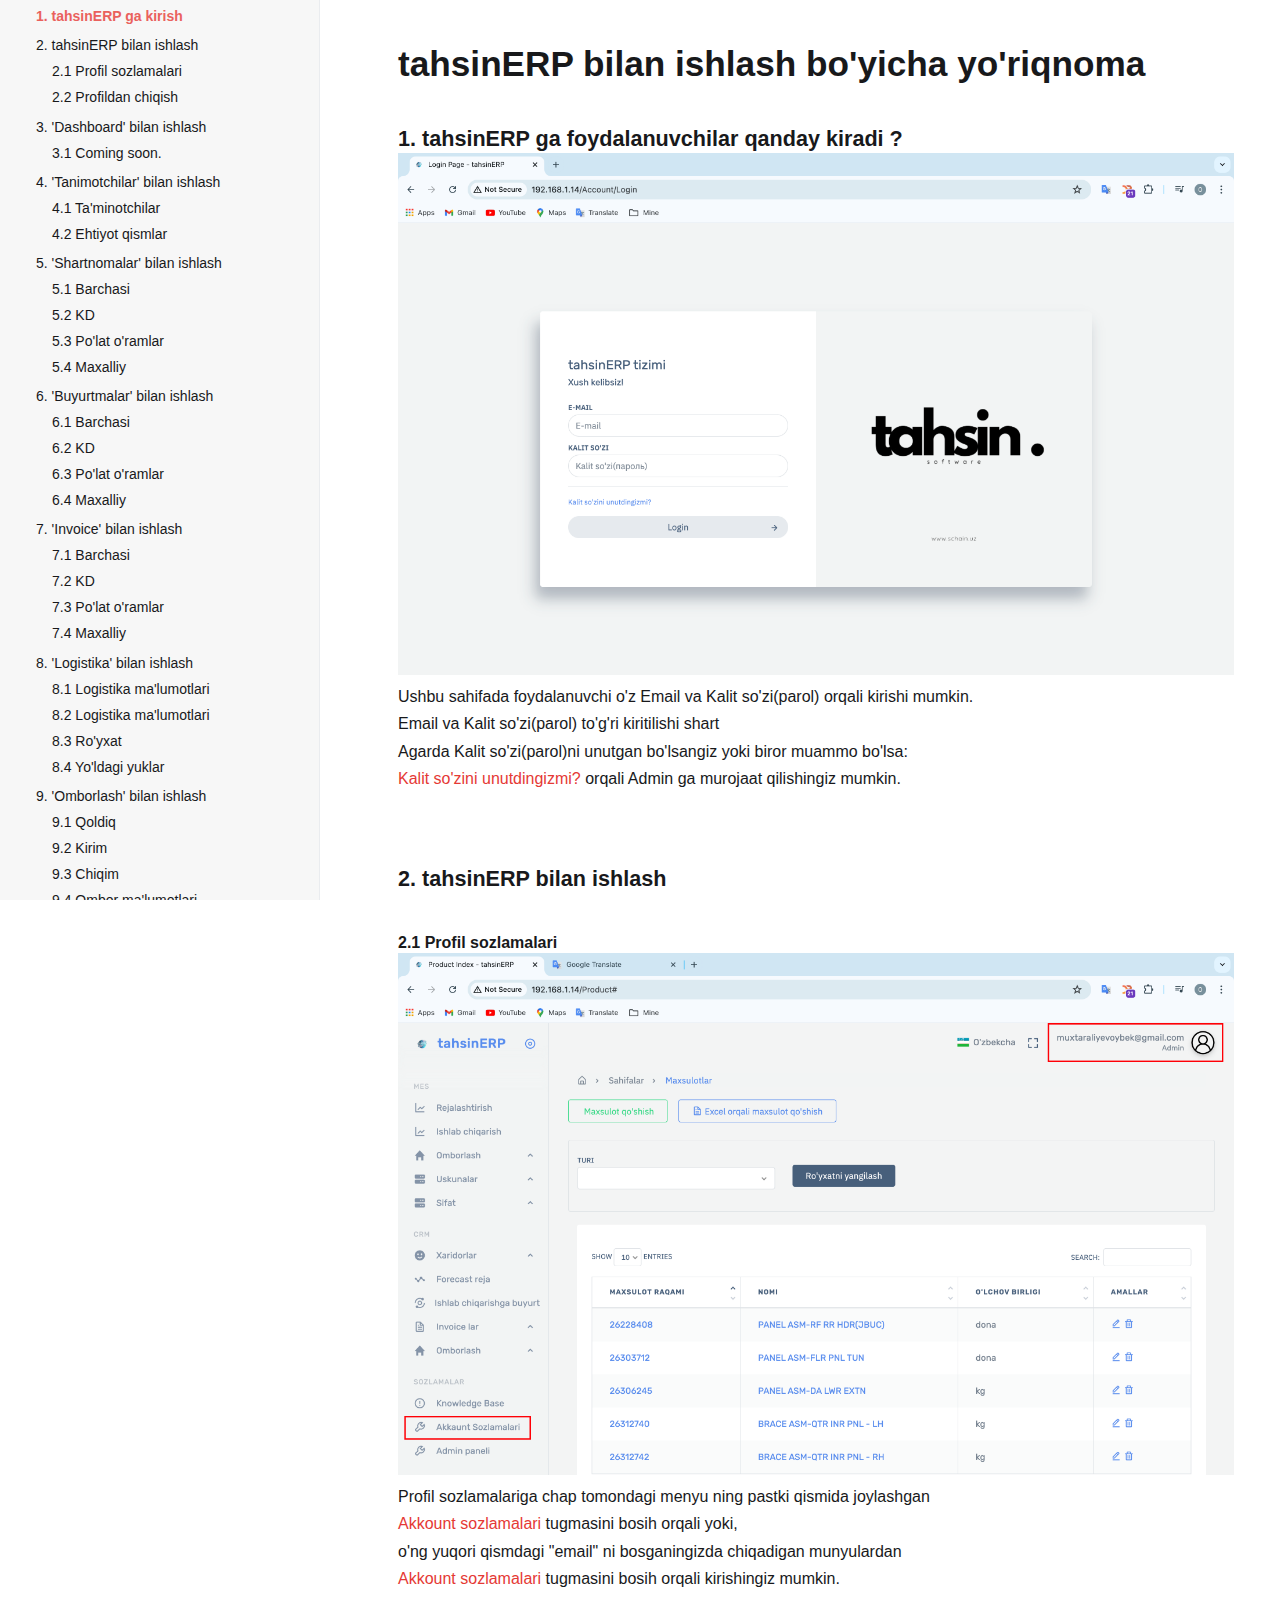
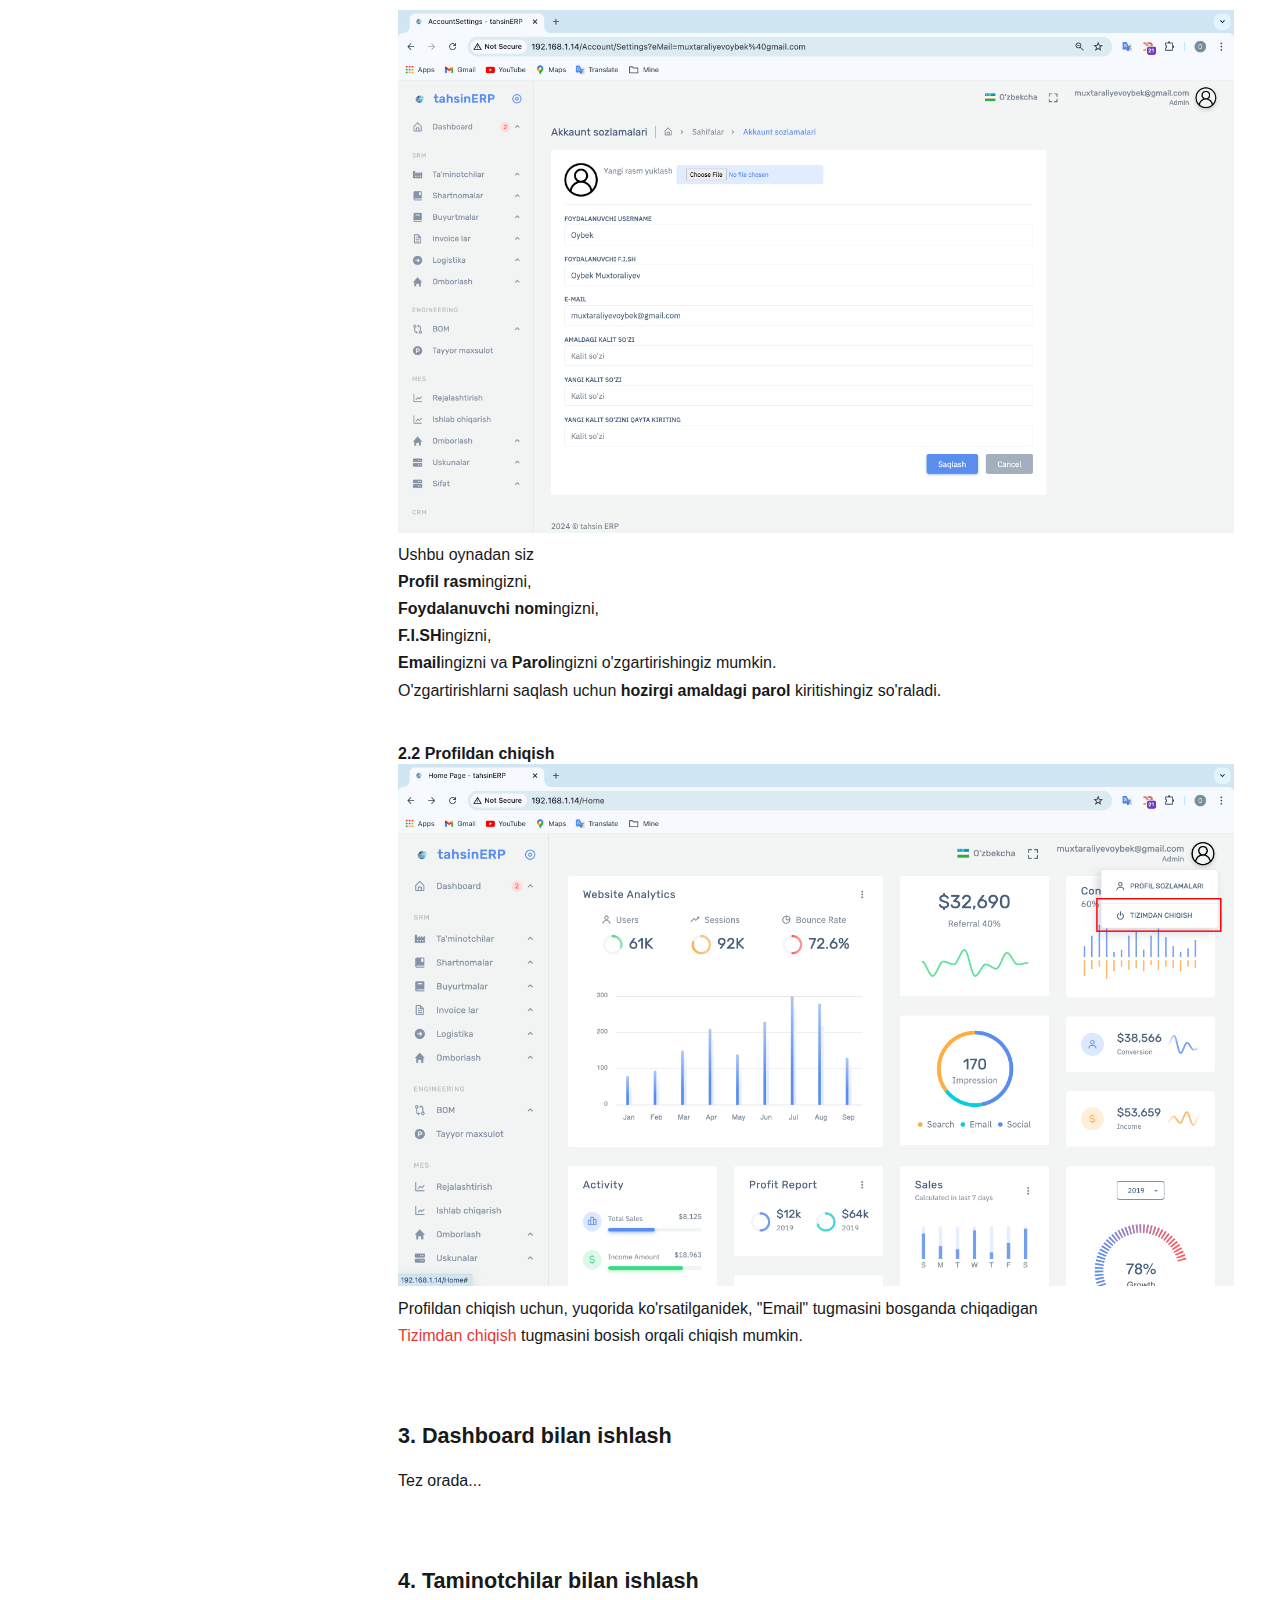
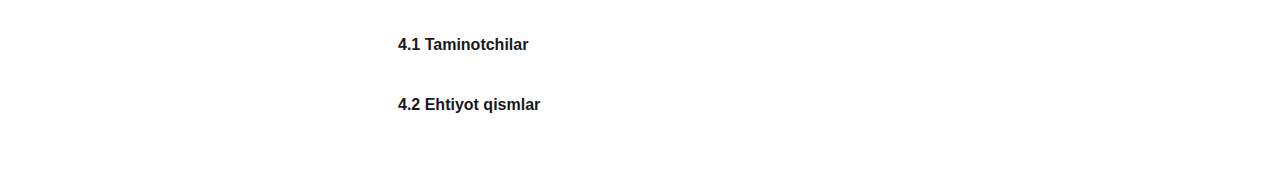
<file: index.html>
<!DOCTYPE html>
<html lang="en">

<head>
    <meta charset="UTF-8">
    <meta name="viewport" content="width=device-width, initial-scale=1.0">
    <title>User Manual</title>

    <!-- Main CSS -->
    <link rel="stylesheet" href="./style.css">

    <!-- Boostrap 5 -->
    <link href="https://cdn.jsdelivr.net/npm/bootstrap@5.0.2/dist/css/bootstrap.min.css"
        integrity="sha384-EVSTQN3/azprG1Anm3QDgpJLIm9Nao0Yz1ztcQTwFspd3yD65VohhpuuCOmLASjC" crossorigin="anonymous"
        rel="stylesheet">
</head>

<body>
    <div class="theme-container">
        <!-- Aside | left NavBar -->
        <aside class="sidebar">
            <!-- 1: tahsinERP/Login -->
            <ul class="sidebar-links">
                <li>
                    <ul class="sidebar-sub-headers">
                        <li>
                            <a href="#login" aria-current="page" class="active sidebar-link">
                                1. tahsinERP ga kirish
                            </a>
                        </li>
                    </ul>
                </li>
            </ul>

            <!-- 2: tahsinERP/Home -->
            <ul class="sidebar-links">
                <li>
                    <ul class="sidebar-sub-headers">
                        <li>
                            <a href="#ERPbilanIshlash" aria-current="page" class="sidebar-link">
                                2. tahsinERP bilan ishlash
                            </a>
                            <ul class="sidebar-sub-headers">
                                <li class="sidebar-sub-header">
                                    <a href="#profilSozlamalari" aria-current="page" class="sidebar-link">
                                        2.1 Profil sozlamalari
                                    </a>
                                </li>
                                <li class="sidebar-sub-header">
                                    <a href="#logout" aria-current="page" class="sidebar-link">
                                        2.2 Profildan chiqish
                                    </a>
                                </li>
                            </ul>
                        </li>
                    </ul>
                </li>
            </ul>

            <!-- 3: tahsinERP/Dashboard -->
            <ul class="sidebar-links">
                <li>
                    <ul class="sidebar-sub-headers">
                        <li>
                            <a href="#dashboardBilanIshlash" aria-current="page" class="sidebar-link">
                                3. 'Dashboard' bilan ishlash
                            </a>
                            <ul class="sidebar-sub-headers">
                                <li class="sidebar-sub-header">
                                    <a href="" aria-current="page" class="sidebar-link">
                                        3.1 Coming soon.
                                    </a>
                                </li>
                            </ul>
                        </li>
                    </ul>
                </li>
            </ul>

            <!-- 4: tahsinERP/Tanimotchilar -->
            <ul class="sidebar-links">
                <li>
                    <ul class="sidebar-sub-headers">
                        <li>
                            <a href="#taminotchilarBilanIshlash" aria-current="page" class="sidebar-link">
                                4. 'Tanimotchilar' bilan ishlash
                            </a>
                            <ul class="sidebar-sub-headers">
                                <li class="sidebar-sub-header">
                                    <a href="#taminotchilar" aria-current="page" class="sidebar-link">
                                        4.1 Ta'minotchilar
                                    </a>
                                </li>
                                <li class="sidebar-sub-header">
                                    <a href="#ehtiyotQismlar" aria-current="page" class="sidebar-link">
                                        4.2 Ehtiyot qismlar
                                    </a>
                                </li>
                            </ul>
                        </li>
                    </ul>
                </li>
            </ul>

            <!-- 5: tahsinERP/Shartnomalar -->
            <ul class="sidebar-links">
                <li>
                    <ul class="sidebar-sub-headers">
                        <li>
                            <a href="./pages/2.html" aria-current="page" class="sidebar-link">
                                5. 'Shartnomalar' bilan ishlash
                            </a>
                            <ul class="sidebar-sub-headers">
                                <li class="sidebar-sub-header">
                                    <a href="#ishlash-printsiplari" aria-current="page" class="sidebar-link">
                                        5.1 Barchasi
                                    </a>
                                </li>
                                <li class="sidebar-sub-header">
                                    <a href="#fulfilment-qanday-ishlaydi" aria-current="page" class="sidebar-link">
                                        5.2 KD
                                    </a>
                                </li>
                                <li class="sidebar-sub-header">
                                    <a href="#uzum-da-sоtish-taqiqlanadi" aria-current="page" class="sidebar-link">
                                        5.3 Po'lat o'ramlar
                                    </a>
                                </li>
                                <li class="sidebar-sub-header">
                                    <a href="#uzum-da-sоtish-taqiqlanadi" aria-current="page" class="sidebar-link">
                                        5.4 Maxalliy
                                    </a>
                                </li>
                            </ul>
                        </li>
                    </ul>
                </li>
            </ul>

            <!-- 6: tahsinERP/Buyurtmalar -->
            <ul class="sidebar-links">
                <li>
                    <ul class="sidebar-sub-headers">
                        <li>
                            <a href="./pages/2.html" aria-current="page" class="sidebar-link">
                                6. 'Buyurtmalar' bilan ishlash
                            </a>
                            <ul class="sidebar-sub-headers">
                                <li class="sidebar-sub-header">
                                    <a href="#ishlash-printsiplari" aria-current="page" class="sidebar-link">
                                        6.1 Barchasi
                                    </a>
                                </li>
                                <li class="sidebar-sub-header">
                                    <a href="#fulfilment-qanday-ishlaydi" aria-current="page" class="sidebar-link">
                                        6.2 KD
                                    </a>
                                </li>
                                <li class="sidebar-sub-header">
                                    <a href="#uzum-da-sоtish-taqiqlanadi" aria-current="page" class="sidebar-link">
                                        6.3 Po'lat o'ramlar
                                    </a>
                                </li>
                                <li class="sidebar-sub-header">
                                    <a href="#uzum-da-sоtish-taqiqlanadi" aria-current="page" class="sidebar-link">
                                        6.4 Maxalliy
                                    </a>
                                </li>
                            </ul>
                        </li>
                    </ul>
                </li>
            </ul>

            <!-- 7: tahsinERP/Invoice -->
            <ul class="sidebar-links">
                <li>
                    <ul class="sidebar-sub-headers">
                        <li>
                            <a href="./pages/2.html" aria-current="page" class="sidebar-link">
                                7. 'Invoice' bilan ishlash
                            </a>
                            <ul class="sidebar-sub-headers">
                                <li class="sidebar-sub-header">
                                    <a href="#ishlash-printsiplari" aria-current="page" class="sidebar-link">
                                        7.1 Barchasi
                                    </a>
                                </li>
                                <li class="sidebar-sub-header">
                                    <a href="#fulfilment-qanday-ishlaydi" aria-current="page" class="sidebar-link">
                                        7.2 KD
                                    </a>
                                </li>
                                <li class="sidebar-sub-header">
                                    <a href="#uzum-da-sоtish-taqiqlanadi" aria-current="page" class="sidebar-link">
                                        7.3 Po'lat o'ramlar
                                    </a>
                                </li>
                                <li class="sidebar-sub-header">
                                    <a href="#uzum-da-sоtish-taqiqlanadi" aria-current="page" class="sidebar-link">
                                        7.4 Maxalliy
                                    </a>
                                </li>
                            </ul>
                        </li>
                    </ul>
                </li>
            </ul>

            <!-- 8: tahsinERP/Logistika -->
            <ul class="sidebar-links">
                <li>
                    <ul class="sidebar-sub-headers">
                        <li>
                            <a href="./pages/2.html" aria-current="page" class="sidebar-link">
                                8. 'Logistika' bilan ishlash
                            </a>
                            <ul class="sidebar-sub-headers">
                                <li class="sidebar-sub-header">
                                    <a href="#ishlash-printsiplari" aria-current="page" class="sidebar-link">
                                        8.1 Logistika ma'lumotlari
                                    </a>
                                </li>
                                <li class="sidebar-sub-header">
                                    <a href="#fulfilment-qanday-ishlaydi" aria-current="page" class="sidebar-link">
                                        8.2 Logistika ma'lumotlari
                                    </a>
                                </li>
                                <li class="sidebar-sub-header">
                                    <a href="#uzum-da-sоtish-taqiqlanadi" aria-current="page" class="sidebar-link">
                                        8.3 Ro'yxat
                                    </a>
                                </li>
                                <li class="sidebar-sub-header">
                                    <a href="#uzum-da-sоtish-taqiqlanadi" aria-current="page" class="sidebar-link">
                                        8.4 Yo'ldagi yuklar
                                    </a>
                                </li>
                            </ul>
                        </li>
                    </ul>
                </li>
            </ul>

            <!-- 9: tahsinERP/Omborlash -->
            <ul class="sidebar-links">
                <li>
                    <ul class="sidebar-sub-headers">
                        <li>
                            <a href="./pages/2.html" aria-current="page" class="sidebar-link">
                                9. 'Omborlash' bilan ishlash
                            </a>
                            <ul class="sidebar-sub-headers">
                                <li class="sidebar-sub-header">
                                    <a href="#ishlash-printsiplari" aria-current="page" class="sidebar-link">
                                        9.1 Qoldiq
                                    </a>
                                </li>
                                <li class="sidebar-sub-header">
                                    <a href="#fulfilment-qanday-ishlaydi" aria-current="page" class="sidebar-link">
                                        9.2 Kirim
                                    </a>
                                </li>
                                <li class="sidebar-sub-header">
                                    <a href="#uzum-da-sоtish-taqiqlanadi" aria-current="page" class="sidebar-link">
                                        9.3 Chiqim
                                    </a>
                                </li>
                                <li class="sidebar-sub-header">
                                    <a href="#uzum-da-sоtish-taqiqlanadi" aria-current="page" class="sidebar-link">
                                        9.4 Ombor ma'lumotlari
                                    </a>
                                </li>
                            </ul>
                        </li>
                    </ul>
                </li>
            </ul>

            <!-- 10: tahsinERP/BOM -->
            <ul class="sidebar-links">
                <li>
                    <ul class="sidebar-sub-headers">
                        <li>
                            <a href="./pages/2.html" aria-current="page" class="sidebar-link">
                                10. 'BOM' bilan ishlash
                            </a>
                            <ul class="sidebar-sub-headers">
                                <li class="sidebar-sub-header">
                                    <a href="#ishlash-printsiplari" aria-current="page" class="sidebar-link">
                                        10.1 Xarajatlar stavkasi
                                    </a>
                                </li>
                                <li class="sidebar-sub-header">
                                    <a href="#fulfilment-qanday-ishlaydi" aria-current="page" class="sidebar-link">
                                        10.2 Sayanso
                                    </a>
                                </li>
                            </ul>
                        </li>
                    </ul>
                </li>
            </ul>

            <!-- 11: tahsinERP/Tayyor mahsulot -->
            <ul class="sidebar-links">
                <li>
                    <ul class="sidebar-sub-headers">
                        <li>
                            <a href="./pages/2.html" aria-current="page" class="sidebar-link">
                                11. 'Tayyor maxsulot' bilan ishlash
                            </a>
                        </li>
                    </ul>
                </li>
            </ul>
        </aside>

        <!-- Main Content -->
        <main class="page">
            <!-- 1 -->
            <div class="theme-default-content content__default">
                <h1>
                    tahsinERP bilan ishlash bo'yicha yo'riqnoma
                </h1>
                <h3 id="login" class="mb-2 !important">
                    <a href="#login" class="header-anchor">#</a>
                    1. tahsinERP ga foydalanuvchilar qanday kiradi ?
                </h3>
                <p>
                    <img src="./images/login.png" alt="login" class="medium-zoom-image">
                </p>
                <p>
                    Ushbu sahifada foydalanuvchi o'z Email va Kalit so'zi(parol) orqali kirishi mumkin.
                    <br>
                    Email va Kalit so'zi(parol) to'g'ri kiritilishi shart
                </p>
                <p>
                    Agarda Kalit so'zi(parol)ni unutgan bo'lsangiz yoki biror muammo bo'lsa:
                    <br>
                    <a href="#" id="blockRefresh" rel="noopener noreferrer">
                        Kalit so'zini unutdingizmi?
                    </a>
                    orqali Admin ga murojaat qilishingiz mumkin.
                </p>
            </div>

            <!-- 2 -->
            <div class="theme-default-content content__default">
                <h3 id="ERPbilanIshlash">
                    <a href="#ERPbilanIshlash" class="header-anchor">#</a>
                    2. tahsinERP bilan ishlash
                </h3>
                <h4 id="profilSozlamalari">
                    <a href="#profilSozlamalari" class="header-anchor">#</a>
                    2.1 Profil sozlamalari
                </h4>
                <p>
                    <img src="../images/toSettings.png" alt="settings" class="medium-zoom-image">
                </p>
                <p>
                    Profil sozlamalariga chap tomondagi menyu ning pastki qismida joylashgan
                    <br>
                    <a href="#" id="blockRefresh" rel="noopener noreferrer">Akkount sozlamalari</a>
                    tugmasini bosih orqali yoki,
                    <br>
                    o'ng yuqori qismdagi "email" ni bosganingizda chiqadigan munyulardan 
                    <br>
                    <a href="#" id="blockRefresh" rel="noopener noreferrer">Akkount sozlamalari</a>
                    tugmasini bosih orqali kirishingiz mumkin.
                    <br>
                </p>
                <br>
                <p>
                    <img src="../images/inSettings.png" alt="settings" class="medium-zoom-image">
                </p>
                <p>
                    Ushbu oynadan siz <br>
                    <strong>Profil rasm</strong>ingizni, <br>
                    <strong>Foydalanuvchi nomi</strong>ngizni, <br>
                    <strong>F.I.SH</strong>ingizni, <br>
                    <strong>Email</strong>ingizni
                    va
                    <strong>Parol</strong>ingizni o'zgartirishingiz mumkin.
                </p>
                <p>
                    O'zgartirishlarni saqlash uchun <strong>hozirgi amaldagi parol</strong> kiritishingiz so'raladi.
                </p>
                <h4 id="logout">
                    <a href="#logout" class="header-anchor">#</a>
                    2.2 Profildan chiqish
                </h4>
                <p>
                    <img src="./images/logout.png" alt="logout">
                </p>
                <p>
                    Profildan chiqish uchun, yuqorida ko'rsatilganidek, "Email" tugmasini bosganda chiqadigan
                    <br>
                    <a href="#" id="blockRefresh" rel="noopener noreferrer">Tizimdan chiqish</a>
                    tugmasini bosish orqali chiqish mumkin.
                </p>
            </div>

            <!-- 3 -->
            <div class="theme-default-content content__default">
                <h3 id="dashboardBilanIshlash">
                    <a href="#dashboardBilanIshlash" class="header-anchor">#</a>
                    3. Dashboard bilan ishlash
                </h3>
                <br>
                <p>
                    Tez orada...
                </p>
            </div>

            <!-- 4 -->
            <div class="theme-default-content content__default">
                <h3 id="taminotchilarBilanIshlash">
                    <a href="#taminotchilarBilanIshlash" class="header-anchor">#</a>
                    4. Taminotchilar bilan ishlash
                </h3>
                <h4 id="taminotchilar">
                    <a href="#taminotchilar" class="header-anchor">#</a>
                    4.1 Taminotchilar
                </h4>
                
                <h4 id="ehtiyotQismlar">
                    <a href="#ehtiyotQismlar" class="header-anchor">#</a>
                    4.2 Ehtiyot qismlar
                </h4>
                
            </div>
        </main>
    </div>



    <script src="./app.js"></script>

    <!-- Boostrap 5 -->
    <script src="https://cdn.jsdelivr.net/npm/bootstrap@5.0.2/dist/js/bootstrap.bundle.min.js"
        integrity="sha384-MrcW6ZMFYlzcLA8Nl+NtUVF0sA7MsXsP1UyJoMp4YLEuNSfAP+JcXn/tWtIaxVXM"
        crossorigin="anonymous"></script>

    <script src="https://cdn.jsdelivr.net/npm/@popperjs/core@2.9.2/dist/umd/popper.min.js"
        integrity="sha384-IQsoLXl5PILFhosVNubq5LC7Qb9DXgDA9i+tQ8Zj3iwWAwPtgFTxbJ8NT4GN1R8p"
        crossorigin="anonymous"></script>
    <script src="https://cdn.jsdelivr.net/npm/bootstrap@5.0.2/dist/js/bootstrap.min.js"
        integrity="sha384-cVKIPhGWiC2Al4u+LWgxfKTRIcfu0JTxR+EQDz/bgldoEyl4H0zUF0QKbrJ0EcQF"
        crossorigin="anonymous"></script>
</body>

</html>
</file>
<file: style.css>
* {
    margin: 0;
    padding: 0;
    box-sizing: border-box;
}

a {
    color: #e53935;
    text-decoration: none !important;
    transition: color.2s ease
}

.medium-zoom-overlay {
    z-index: 100
}

.medium-zoom-overlay~img {
    z-index: 101
}

.theme-default-content code {
    color: #43464c;
    padding: .25rem .5rem;
    margin: 0;
    font-size: .85em;
    background-color: rgba(27, 31, 35, .05);
    border-radius: 3px
}

.theme-default-content code .token.deleted {
    color: #ec5975
}

.theme-default-content code .token.inserted {
    color: #ea615d
}

.theme-default-content pre,
.theme-default-content pre[class*=language-] {
    line-height: 1.4;
    padding: 1.25rem 1.5rem;
    margin: .85rem 0;
    background-color: #282c34;
    border-radius: 6px;
    overflow: auto
}

.theme-default-content pre[class*=language-] code,
.theme-default-content pre code {
    color: #fff;
    padding: 0;
    background-color: transparent;
    border-radius: 0
}

div[class*=language-] {
    position: relative;
    background-color: #282c34;
    border-radius: 6px
}

div[class*=language-] .highlight-lines {
    -webkit-user-select: none;
    user-select: none;
    padding-top: 1.3rem;
    position: absolute;
    top: 0;
    left: 0;
    width: 100%;
    line-height: 1.4
}

div[class*=language-] .highlight-lines .highlighted {
    background-color: rgba(0, 0, 0, .66)
}

div[class*=language-] pre,
div[class*=language-] pre[class*=language-] {
    background: 0 0;
    position: relative;
    z-index: 1
}

div[class*=language-]:before {
    position: absolute;
    z-index: 3;
    top: .8em;
    right: 1em;
    font-size: .75rem;
    color: hsla(0, 0%, 100%, .4)
}

div[class*=language-]:not(.line-numbers-mode) .line-numbers-wrapper {
    display: none
}

div[class*=language-].line-numbers-mode .highlight-lines .highlighted {
    position: relative
}

div[class*=language-].line-numbers-mode .highlight-lines .highlighted:before {
    content: " ";
    position: absolute;
    z-index: 3;
    left: 0;
    top: 0;
    display: block;
    width: 3.5rem;
    height: 100%;
    background-color: rgba(0, 0, 0, .66)
}

div[class*=language-].line-numbers-mode pre {
    padding-left: 4.5rem;
    vertical-align: middle
}

div[class*=language-].line-numbers-mode .line-numbers-wrapper {
    position: absolute;
    top: 0;
    width: 3.5rem;
    text-align: center;
    color: hsla(0, 0%, 100%, .3);
    padding: 1.25rem 0;
    line-height: 1.4
}

div[class*=language-].line-numbers-mode .line-numbers-wrapper br {
    -webkit-user-select: none;
    user-select: none
}

div[class*=language-].line-numbers-mode .line-numbers-wrapper .line-number {
    position: relative;
    z-index: 4;
    -webkit-user-select: none;
    user-select: none;
    font-size: .85em
}

div[class*=language-].line-numbers-mode:after {
    content: "";
    position: absolute;
    z-index: 2;
    top: 0;
    left: 0;
    width: 3.5rem;
    height: 100%;
    border-radius: 6px 0 0 6px;
    border-right: 1px solid rgba(0, 0, 0, .66);
    background-color: #282c34
}

div[class~=language-js]:before {
    content: "js"
}

div[class~=language-ts]:before {
    content: "ts"
}

div[class~=language-html]:before {
    content: "html"
}

div[class~=language-md]:before {
    content: "md"
}

div[class~=language-vue]:before {
    content: "vue"
}

div[class~=language-css]:before {
    content: "css"
}

div[class~=language-sass]:before {
    content: "sass"
}

div[class~=language-scss]:before {
    content: "scss"
}

div[class~=language-less]:before {
    content: "less"
}

div[class~=language-stylus]:before {
    content: "stylus"
}

div[class~=language-go]:before {
    content: "go"
}

div[class~=language-java]:before {
    content: "java"
}

div[class~=language-c]:before {
    content: "c"
}

div[class~=language-sh]:before {
    content: "sh"
}

div[class~=language-yaml]:before {
    content: "yaml"
}

div[class~=language-py]:before {
    content: "py"
}

div[class~=language-docker]:before {
    content: "docker"
}

div[class~=language-dockerfile]:before {
    content: "dockerfile"
}

div[class~=language-makefile]:before {
    content: "makefile"
}

div[class~=language-javascript]:before {
    content: "js"
}

div[class~=language-typescript]:before {
    content: "ts"
}

div[class~=language-markup]:before {
    content: "html"
}

div[class~=language-markdown]:before {
    content: "md"
}

div[class~=language-json]:before {
    content: "json"
}

div[class~=language-ruby]:before {
    content: "rb"
}

div[class~=language-python]:before {
    content: "py"
}

div[class~=language-bash]:before {
    content: "sh"
}

div[class~=language-php]:before {
    content: "php"
}

.custom-block .custom-block-title {
    font-weight: 600;
    margin-bottom: -.4rem
}

.custom-block.danger,
.custom-block.note,
.custom-block.tip,
.custom-block.warning {
    padding: .1rem 1.5rem;
    border: 1px solid;
    border-radius: 10px;
    margin: 1rem 0
}

.custom-block.tip {
    border-color: #e0e4eb
}

.custom-block.tip,
.custom-block.warning {
    background-color: transparent;
    border-width: 2px;
    color: #494b50
}

.custom-block.warning {
    border-color: #ffd28d
}

.custom-block.warning .custom-block-title {
    color: #ffb33e
}

.custom-block.warning a {
    color: #18191b
}

.custom-block.danger {
    background-color: #fff8f8;
    border-color: #dd9b9b;
    color: #494b50
}

.custom-block.danger .custom-block-title {
    color: #ea615d
}

.custom-block.danger a {
    color: #18191b
}

.custom-block.note {
    background-color: #f7f7f7;
    border-color: #f7f7f7;
    color: #494b50
}

.custom-block.note .custom-block-title {
    color: #494b50
}

.arrow {
    display: inline-block;
    width: 0;
    height: 0
}

.arrow.up {
    border-bottom: 6px solid #ccc
}

.arrow.down,
.arrow.up {
    border-left: 4px solid transparent;
    border-right: 4px solid transparent
}

.arrow.down {
    border-top: 6px solid #ccc
}

.arrow.right {
    border-left: 6px solid #ccc
}

.arrow.left,
.arrow.right {
    border-top: 4px solid transparent;
    border-bottom: 4px solid transparent
}

.arrow.left {
    border-right: 6px solid #ccc
}

.theme-default-content:not(.custom) {
    max-width: 900px;
    margin: 0 auto;
    padding: 2rem
}

@media(max-width: 959px) {
    .theme-default-content:not(.custom) {
        padding: 2rem 5rem;
    }
}

@media(max-width: 419px) {
    .theme-default-content:not(.custom) {
        padding: 1.5rem
    }
}

.table-of-contents .badge {
    vertical-align: middle
}

body,
html {
    padding: 0;
    margin: 0;
    background-color: #fff
}

body {
    font-family: -apple-system, BlinkMacSystemFont, Segoe UI, Roboto, Oxygen, Ubuntu, Cantarell, Fira Sans, Droid Sans, Helvetica Neue, sans-serif;
    -webkit-font-smoothing: antialiased;
    -moz-osx-font-smoothing: grayscale;
    font-size: 16px;
    color: #18191b
}

.page {
    padding-left: 22rem
}

.navbar {
    position: fixed;
    display: flex;
    align-items: center;
    justify-content: space-between;
    z-index: 20;
    top: 0;
    left: 0;
    right: 0;
    height: 70px;
    background-color: #fff;
    box-sizing: border-box;
    border-bottom: 1px solid #eaecef
}

.navbar .links {
    gap: 20px
}

.sidebar-mask {
    position: fixed;
    z-index: 9;
    top: 0;
    left: 0;
    width: 100vw;
    height: 100vh;
    display: none
}

.sidebar {
    font-size: 16px;
    width: 20rem;
    position: fixed;
    z-index: 10;
    margin: 0;
    top: 0;
    left: 0;
    bottom: 0;
    box-sizing: border-box;
    border-right: 1px solid #eaecef;
    overflow-y: auto
}

/* @media(min-width: 959px) {
    .sidebar {
        left:2rem
    }
} */

.theme-default-content:not(.custom)>:first-child {
    margin-top: 3.6rem
}

.theme-default-content:not(.custom) a:hover {
    text-decoration: underline
}

.theme-default-content:not(.custom) p.demo {
    padding: 1rem 1.5rem;
    border: 1px solid #ddd;
    border-radius: 4px
}

.theme-default-content:not(.custom) img {
    max-width: 100%
}

.theme-default-content.custom {
    padding: 0;
    margin: 0
}

.theme-default-content.custom img {
    max-width: 100%
}

a {
    font-weight: 500;
    text-decoration: none
}

a,
p a code {
    color: #ea615d
}

p a code {
    font-weight: 400
}

kbd {
    background: #eee;
    border: .15rem solid #ddd;
    border-bottom: .25rem solid #ddd;
    border-radius: .15rem;
    padding: 0 .15em
}

blockquote {
    font-size: 1rem;
    color: #999;
    border-left: .2rem solid #dfe2e5;
    margin: 1rem 0;
    padding: .25rem 0 .25rem 1rem
}

blockquote>p {
    margin: 0
}

ol,
ul {
    padding-left: 1.2em
}

strong {
    font-weight: 600
}

h1,
h2,
h3,
h4,
h5,
h6 {
    font-weight: 600;
    line-height: 1.25
}

.theme-default-content:not(.custom)>h1,
.theme-default-content:not(.custom)>h2,
.theme-default-content:not(.custom)>h3,
.theme-default-content:not(.custom)>h4,
.theme-default-content:not(.custom)>h5,
.theme-default-content:not(.custom)>h6 {
    margin-top: -3.1rem;
    padding-top: 5.6rem;
    margin-bottom: 0
}

.theme-default-content:not(.custom)>h1:first-child,
.theme-default-content:not(.custom)>h2:first-child,
.theme-default-content:not(.custom)>h3:first-child,
.theme-default-content:not(.custom)>h4:first-child,
.theme-default-content:not(.custom)>h5:first-child,
.theme-default-content:not(.custom)>h6:first-child {
    margin-top: -5rem;
    /* margin-bottom: .5rem */
}

.theme-default-content:not(.custom)>h1:first-child+.custom-block,
.theme-default-content:not(.custom)>h1:first-child+p,
.theme-default-content:not(.custom)>h1:first-child+pre,
.theme-default-content:not(.custom)>h2:first-child+.custom-block,
.theme-default-content:not(.custom)>h2:first-child+p,
.theme-default-content:not(.custom)>h2:first-child+pre,
.theme-default-content:not(.custom)>h3:first-child+.custom-block,
.theme-default-content:not(.custom)>h3:first-child+p,
.theme-default-content:not(.custom)>h3:first-child+pre,
.theme-default-content:not(.custom)>h4:first-child+.custom-block,
.theme-default-content:not(.custom)>h4:first-child+p,
.theme-default-content:not(.custom)>h4:first-child+pre,
.theme-default-content:not(.custom)>h5:first-child+.custom-block,
.theme-default-content:not(.custom)>h5:first-child+p,
.theme-default-content:not(.custom)>h5:first-child+pre,
.theme-default-content:not(.custom)>h6:first-child+.custom-block,
.theme-default-content:not(.custom)>h6:first-child+p,
.theme-default-content:not(.custom)>h6:first-child+pre {
    margin-top: 2rem
}

h1:hover .header-anchor,
h2:hover .header-anchor,
h3:hover .header-anchor,
h4:hover .header-anchor,
h5:hover .header-anchor,
h6:hover .header-anchor {
    opacity: 1
}

h1 {
    font-size: 2.2rem
}

h2 {
    font-size: 1.65rem;
    padding-bottom: .3rem;
    border-bottom: 1px solid #eaecef
}

h3 {
    font-size: 1.35rem
}

a.header-anchor {
    font-size: .85em;
    float: left;
    margin-left: -.87em;
    padding-right: .23em;
    margin-top: .125em;
    opacity: 0
}

a.header-anchor:hover {
    text-decoration: none
}

.line-number,
code,
kbd {
    font-family: source-code-pro, Menlo, Monaco, Consolas, Courier New, monospace
}

ol,
p,
ul {
    line-height: 1.7
}

hr {
    border: 0;
    border-top: 1px solid #eaecef
}

table {
    border-collapse: collapse;
    margin: 1rem 0;
    display: block;
    overflow-x: auto
}

tr {
    border-top: 1px solid #dfe2e5
}

tr:nth-child(2n) {
    background-color: #f6f8fa
}

td,
th {
    border: 1px solid #dfe2e5;
    padding: .6em 1em
}

.theme-container.sidebar-open .sidebar-mask {
    display: block
}

.theme-container.no-navbar .theme-default-content:not(.custom)>h1,
.theme-container.no-navbar h2,
.theme-container.no-navbar h3,
.theme-container.no-navbar h4,
.theme-container.no-navbar h5,
.theme-container.no-navbar h6 {
    margin-top: 1.5rem;
    padding-top: 0
}

.theme-container.no-navbar .sidebar {
    top: 0
}

@media(min-width: 720px) {
    .theme-container.no-sidebar .sidebar {
        display: none
    }

    .theme-container.no-sidebar .page {
        padding-left: 0
    }
}

@media(max-width: 959px) {
    .sidebar {
        font-size: 15px;
        width: 16.4rem
    }

    .page {
        padding-left: 16.4rem
    }
}

@media(max-width: 719px) {
    .sidebar {
        top: 0;
        padding-top: 3.6rem;
        transform: translateX(-100%);
        transition: transform .2s ease
    }

    .page {
        padding-left: 0
    }

    .theme-container.sidebar-open .sidebar {
        transform: translateX(0)
    }

    .theme-container.no-navbar .sidebar {
        padding-top: 0
    }
}

@media(max-width: 419px) {
    h1 {
        font-size: 1.9rem
    }

    .theme-default-content div[class*=language-] {
        margin: .85rem -1.5rem;
        border-radius: 0
    }
}

@media(max-width: 719px) {
    .navbar a.home-link {
        overflow: hidden;
        width: 2.2rem
    }
}

@media(max-width: 419px) {
    .navbar a.home-link {
        display: none
    }
}

a {
    color: #e53935;
    text-decoration: none;
    transition: color.2s ease
}

a:hover {
    color: #e53935 !important
}

#nprogress {
    pointer-events: none
}

#nprogress .bar {
    background: #e53935;
    position: fixed;
    z-index: 1031;
    top: 0;
    left: 0;
    width: 100%;
    height: 2px
}

#nprogress .peg {
    display: block;
    position: absolute;
    right: 0;
    width: 100px;
    height: 100%;
    box-shadow: 0 0 10px #e53935, 0 0 5px #e53935;
    opacity: 1;
    transform: rotate(3deg) translateY(-4px)
}

#nprogress .spinner {
    display: block;
    position: fixed;
    z-index: 1031;
    top: 15px;
    right: 15px
}

#nprogress .spinner-icon {
    width: 18px;
    height: 18px;
    box-sizing: border-box;
    border-color: #e53935 transparent transparent #e53935;
    border-style: solid;
    border-width: 2px;
    border-radius: 50%;
    animation: nprogress-spinner .4s linear infinite
}

.nprogress-custom-parent {
    overflow: hidden;
    position: relative
}

.nprogress-custom-parent #nprogress .bar,
.nprogress-custom-parent #nprogress .spinner {
    position: absolute
}

@keyframes nprogress-spinner {
    0% {
        transform: rotate(0deg)
    }

    to {
        transform: rotate(1turn)
    }
}

.go-to-top[data-v-5fd4ef0c] {
    cursor: pointer;
    position: fixed;
    bottom: 2rem;
    right: 2.5rem;
    width: 2rem;
    color: #ea615d;
    z-index: 1
}

.go-to-top[data-v-5fd4ef0c]:hover {
    color: #f0908e
}

@media(max-width: 959px) {
    .go-to-top[data-v-5fd4ef0c] {
        display: none
    }
}

.fade-enter-active[data-v-5fd4ef0c],
.fade-leave-active[data-v-5fd4ef0c] {
    transition: opacity .3s
}

.fade-enter[data-v-5fd4ef0c],
.fade-leave-to[data-v-5fd4ef0c] {
    opacity: 0
}

.icon.outbound {
    color: #aaa;
    display: inline-block;
    vertical-align: middle;
    position: relative;
    top: -1px
}

.sr-only {
    position: absolute;
    width: 1px;
    height: 1px;
    padding: 0;
    margin: -1px;
    overflow: hidden;
    clip: rect(0, 0, 0, 0);
    white-space: nowrap;
    border-width: 0
}

.algolia-search-wrapper>span {
    vertical-align: middle
}

.algolia-search-wrapper .algolia-autocomplete {
    line-height: normal
}

.algolia-search-wrapper .algolia-autocomplete .ds-dropdown-menu {
    background-color: #fff;
    border: 1px solid #999;
    border-radius: 4px;
    font-size: 16px;
    margin: 6px 0 0;
    padding: 4px;
    text-align: left
}

.algolia-search-wrapper .algolia-autocomplete .ds-dropdown-menu:before {
    border-color: #999
}

.algolia-search-wrapper .algolia-autocomplete .ds-dropdown-menu [class*=ds-dataset-] {
    border: none;
    padding: 0
}

.algolia-search-wrapper .algolia-autocomplete .ds-dropdown-menu .ds-suggestions {
    margin-top: 0
}

.algolia-search-wrapper .algolia-autocomplete .ds-dropdown-menu .ds-suggestion {
    border-bottom: 1px solid #eaecef
}

.algolia-search-wrapper .algolia-autocomplete .algolia-docsearch-suggestion--highlight {
    color: #2c815b
}

.algolia-search-wrapper .algolia-autocomplete .algolia-docsearch-suggestion {
    border-color: #eaecef;
    padding: 0
}

.algolia-search-wrapper .algolia-autocomplete .algolia-docsearch-suggestion .algolia-docsearch-suggestion--category-header {
    padding: 5px 10px;
    margin-top: 0;
    background: #ea615d;
    color: #fff;
    font-weight: 600
}

.algolia-search-wrapper .algolia-autocomplete .algolia-docsearch-suggestion .algolia-docsearch-suggestion--category-header .algolia-docsearch-suggestion--highlight {
    background: hsla(0, 0%, 100%, .6)
}

.algolia-search-wrapper .algolia-autocomplete .algolia-docsearch-suggestion .algolia-docsearch-suggestion--wrapper {
    padding: 0
}

.algolia-search-wrapper .algolia-autocomplete .algolia-docsearch-suggestion .algolia-docsearch-suggestion--title {
    font-weight: 600;
    margin-bottom: 0;
    color: #18191b
}

.algolia-search-wrapper .algolia-autocomplete .algolia-docsearch-suggestion .algolia-docsearch-suggestion--subcategory-column {
    vertical-align: top;
    padding: 5px 7px 5px 5px;
    border-color: #eaecef;
    background: #f1f3f5
}

.algolia-search-wrapper .algolia-autocomplete .algolia-docsearch-suggestion .algolia-docsearch-suggestion--subcategory-column:after {
    display: none
}

.algolia-search-wrapper .algolia-autocomplete .algolia-docsearch-suggestion .algolia-docsearch-suggestion--subcategory-column-text {
    color: #555
}

.algolia-search-wrapper .algolia-autocomplete .algolia-docsearch-footer {
    border-color: #eaecef
}

.algolia-search-wrapper .algolia-autocomplete .ds-cursor .algolia-docsearch-suggestion--content {
    background-color: #e7edf3 !important;
    color: #18191b
}

@media(min-width: 719px) {
    .algolia-search-wrapper .algolia-autocomplete .algolia-docsearch-suggestion .algolia-docsearch-suggestion--subcategory-column {
        float: none;
        width: 150px;
        min-width: 150px;
        display: table-cell
    }

    .algolia-search-wrapper .algolia-autocomplete .algolia-docsearch-suggestion .algolia-docsearch-suggestion--content {
        float: none;
        display: table-cell;
        width: 100%;
        vertical-align: top
    }

    .algolia-search-wrapper .algolia-autocomplete .algolia-docsearch-suggestion .ds-dropdown-menu {
        min-width: 515px !important
    }
}

@media(max-width: 719px) {
    .algolia-search-wrapper .ds-dropdown-menu {
        min-width: calc(100vw - 4rem) !important;
        max-width: calc(100vw - 4rem) !important
    }

    .algolia-search-wrapper .algolia-docsearch-suggestion--wrapper {
        padding: 5px 7px 5px 5px !important
    }

    .algolia-search-wrapper .algolia-docsearch-suggestion--subcategory-column {
        padding: 0 !important;
        background: #fff !important
    }

    .algolia-search-wrapper .algolia-docsearch-suggestion--subcategory-column-text:after {
        content: " > ";
        font-size: 10px;
        line-height: 14.4px;
        display: inline-block;
        width: 5px;
        margin: -3px 3px 0;
        vertical-align: middle
    }
}

.home {
    padding: 3.6rem 2rem 0;
    max-width: 960px;
    margin: 0 auto;
    display: block
}

.home .hero {
    text-align: center
}

.home .hero img {
    max-width: 100%;
    max-height: 280px;
    display: block;
    margin: 3rem auto 1.5rem
}

.home .hero h1 {
    font-size: 3rem
}

.home .hero .action,
.home .hero .description,
.home .hero h1 {
    margin: 1.8rem auto
}

.home .hero .description {
    max-width: 35rem;
    font-size: 1.6rem;
    line-height: 1.3;
    color: #6e737c
}

.home .hero .action-button {
    display: inline-block;
    font-size: 1.2rem;
    color: #fff;
    background-color: #ea615d;
    padding: .8rem 1.6rem;
    border-radius: 4px;
    transition: background-color .1s ease;
    box-sizing: border-box;
    border-bottom: 1px solid #e64540
}

.home .hero .action-button:hover {
    background-color: #ec716d
}

.home .features {
    border-top: 1px solid #eaecef;
    padding: 1.2rem 0;
    margin-top: 2.5rem;
    display: flex;
    flex-wrap: wrap;
    align-items: flex-start;
    align-content: stretch;
    justify-content: space-between
}

.home .feature {
    flex-grow: 1;
    flex-basis: 30%;
    max-width: 30%
}

.home .feature h2 {
    font-size: 1.4rem;
    font-weight: 500;
    border-bottom: none;
    padding-bottom: 0;
    color: #2e3033
}

.home .feature p {
    color: #4e5158
}

.home .footer {
    padding: 2.5rem;
    border-top: 1px solid #eaecef;
    text-align: center;
    color: #4e5158
}

@media(max-width: 719px) {
    .home .features {
        flex-direction: column
    }

    .home .feature {
        max-width: 100%;
        padding: 0 2.5rem
    }
}

@media(max-width: 419px) {
    .home {
        padding-left: 1.5rem;
        padding-right: 1.5rem
    }

    .home .hero img {
        max-height: 210px;
        margin: 2rem auto 1.2rem
    }

    .home .hero h1 {
        font-size: 2rem
    }

    .home .hero .action,
    .home .hero .description,
    .home .hero h1 {
        margin: 1.2rem auto
    }

    .home .hero .description {
        font-size: 1.2rem
    }

    .home .hero .action-button {
        font-size: 1rem;
        padding: .6rem 1.2rem
    }

    .home .feature h2 {
        font-size: 1.25rem
    }
}

.search-box {
    display: inline-block;
    position: relative;
    margin-left: -5.4rem;
    box-sizing: border-box
}

.search-box input {
    width: 10rem;
    height: 40px;
    color: #4e5158;
    display: inline-block;
    font-size: .9rem;
    line-height: 2rem;
    outline: none;
    text-indent: 2.5rem;
    padding: 0 .5rem;
    border-radius: 5px;
    border: 1px solid transparent;
    border-bottom: 0;
    background: #f0f1f3 url(/manual/search.svg) 1rem 50% no-repeat;
    background-size: 1rem;
    cursor: text;
    transition: all .2s ease
}

.search-box input:focus {
    cursor: text
}

.search-box input.open {
    border-radius: 5px 5px 0 0
}

.search-box .suggestions {
    box-sizing: border-box;
    width: 100%;
    position: absolute;
    top: 100%;
    margin: 0;
    padding: 0 !important;
    border-radius: 0 0 5px 5px;
    background: #fff;
    padding: .4rem;
    border: 1px solid #cfd4db;
    list-style-type: none
}

.search-box .suggestion {
    line-height: 1.4;
    padding: .4rem .6rem;
    border-radius: 4px;
    cursor: pointer
}

.search-box .suggestion a {
    white-space: normal;
    color: #646870
}

.search-box .suggestion a .page-title {
    font-weight: 600
}

.search-box .suggestion a .header {
    font-size: .9em;
    margin-left: .25em
}

.search-box .suggestion.focused {
    background-color: #f3f4f5
}

.search-box .suggestion.focused a {
    color: #ea615d
}

@media(max-width: 719px) {
    .search-box input {
        cursor: pointer;
        width: 2rem;
        position: relative
    }

    .search-box input:focus {
        cursor: text;
        left: 0;
        width: 10rem
    }
}

@media(-ms-high-contrast:none) {
    .search-box input {
        height: 2rem
    }
}

@media(max-width: 959px) and (min-width:719px) {
    .search-box .suggestions {
        left: 0
    }
}

@media(min-width: 959px) {
    .search-box input {
        min-width: 28rem
    }

    .search-box input.open {
        border: 1px solid #cfd4db;
        border-bottom: 0
    }
}

@media(max-width: 959px) {
    .search-box {
        position: static;
        margin-left: 0
    }

    .search-box input.open {
        border-radius: 5px
    }

    .search-box .suggestions {
        left: 0;
        width: 100vw;
        border-radius: 0
    }
}

@media(max-width: 419px) {
    .search-box .suggestions {
        width: 100vw
    }

    .search-box input:focus {
        width: 10rem
    }
}

.sidebar-button {
    cursor: pointer;
    display: none;
    width: 1.25rem;
    height: 1.25rem;
    position: absolute;
    padding: 1rem;
    margin-left: -1rem;
    left: 1rem
}

.sidebar-button .icon {
    display: block;
    width: 1.25rem;
    height: 1.25rem
}

@media(max-width: 719px) {
    .sidebar-button {
        display: block
    }
}

.dropdown-enter,
.dropdown-leave-to {
    height: 0 !important
}

.figure {
    margin: 2rem 0;
    display: flex;
    align-items: flex-start;
    max-width: 100%;
    overflow: hidden
}

.figure img {
    width: 50%
}

.figure figcaption {
    font-size: 14px;
    color: #494b50;
    float: right;
    flex-grow: 1;
    padding: 20px;
    margin: 1rem;
    border-left: 1px solid #c4c9d4
}

@media(max-width: 959px) {
    .figure {
        flex-wrap: wrap
    }

    .figure img {
        width: 100%;
        flex-grow: 1
    }

    .figure figcaption {
        text-align: center;
        width: 100%;
        padding: 0 20px;
        float: none;
        border: none;
        border-top: 1px solid #c4c9d4
    }
}

.badge[data-v-f531b196] {
    display: inline-block;
    font-size: 14px;
    height: 18px;
    line-height: 18px;
    border-radius: 3px;
    padding: 0 6px;
    color: #fff
}

.badge.green[data-v-f531b196],
.badge.tip[data-v-f531b196],
.badge[data-v-f531b196] {
    background-color: #42b983
}

.badge.error[data-v-f531b196] {
    background-color: #da5961
}

.badge.warn[data-v-f531b196],
.badge.warning[data-v-f531b196],
.badge.yellow[data-v-f531b196] {
    background-color: #e7c000
}

.badge+.badge[data-v-f531b196] {
    margin-left: 5px
}

.img-group[data-v-f8b54110] {
    position: relative;
    display: flex;
    justify-content: center;
    align-items: center;
    flex-wrap: wrap;
    text-align: center;
    padding: 0;
    background-color: #f2f4f7;
    border-radius: 5px;
    overflow: hidden
}

.img-group img[data-v-f8b54110] {
    max-height: 19rem;
    margin: 1rem 1.5%
}

.img-group img.single[data-v-f8b54110] {
    max-height: 22rem
}

.searchbox {
    display: inline-block;
    position: relative;
    width: 200px;
    height: 32px !important;
    white-space: nowrap;
    box-sizing: border-box;
    visibility: visible !important
}

.searchbox .algolia-autocomplete {
    display: block;
    width: 100%;
    height: 100%
}

.searchbox__wrapper {
    width: 100%;
    height: 100%;
    z-index: 999;
    position: relative
}

.searchbox__input {
    display: inline-block;
    box-sizing: border-box;
    transition: box-shadow .4s ease, background .4s ease;
    border: 0;
    border-radius: 16px;
    box-shadow: inset 0 0 0 1px #ccc;
    background: #fff !important;
    padding: 0 26px 0 32px;
    width: 100%;
    height: 100%;
    vertical-align: middle;
    white-space: normal;
    font-size: 12px;
    -webkit-appearance: none;
    -moz-appearance: none;
    appearance: none
}

.searchbox__input::-webkit-search-cancel-button,
.searchbox__input::-webkit-search-decoration,
.searchbox__input::-webkit-search-results-button,
.searchbox__input::-webkit-search-results-decoration {
    display: none
}

.searchbox__input:hover {
    box-shadow: inset 0 0 0 1px #b3b3b3
}

.searchbox__input:active,
.searchbox__input:focus {
    outline: 0;
    box-shadow: inset 0 0 0 1px #aaa;
    background: #fff
}

.searchbox__input::-moz-placeholder {
    color: #aaa
}

.searchbox__input::placeholder {
    color: #aaa
}

.searchbox__submit {
    position: absolute;
    top: 0;
    margin: 0;
    border: 0;
    border-radius: 16px 0 0 16px;
    background-color: transparent;
    padding: 0;
    width: 32px;
    height: 100%;
    vertical-align: middle;
    text-align: center;
    font-size: inherit;
    -webkit-user-select: none;
    -moz-user-select: none;
    user-select: none;
    right: inherit;
    left: 0
}

.searchbox__submit:before {
    display: inline-block;
    margin-right: -4px;
    height: 100%;
    vertical-align: middle;
    content: ""
}

.searchbox__submit:active,
.searchbox__submit:hover {
    cursor: pointer
}

.searchbox__submit:focus {
    outline: 0
}

.searchbox__submit svg {
    width: 14px;
    height: 14px;
    vertical-align: middle;
    fill: #6d7e96
}

.searchbox__reset {
    display: block;
    position: absolute;
    top: 8px;
    right: 8px;
    margin: 0;
    border: 0;
    background: 0 0;
    cursor: pointer;
    padding: 0;
    font-size: inherit;
    -webkit-user-select: none;
    -moz-user-select: none;
    user-select: none;
    fill: rgba(0, 0, 0, .5)
}

.searchbox__reset.hide {
    display: none
}

.searchbox__reset:focus {
    outline: 0
}

.searchbox__reset svg {
    display: block;
    margin: 4px;
    width: 8px;
    height: 8px
}

.searchbox__input:valid~.searchbox__reset {
    display: block;
    animation-name: sbx-reset-in;
    animation-duration: .15s
}

@keyframes sbx-reset-in {
    0% {
        transform: translate3d(-20%, 0, 0);
        opacity: 0
    }

    to {
        transform: none;
        opacity: 1
    }
}

.algolia-autocomplete.algolia-autocomplete-right .ds-dropdown-menu {
    right: 0 !important;
    left: inherit !important
}

.algolia-autocomplete.algolia-autocomplete-right .ds-dropdown-menu:before {
    right: 48px
}

.algolia-autocomplete.algolia-autocomplete-left .ds-dropdown-menu {
    left: 0 !important;
    right: inherit !important
}

.algolia-autocomplete.algolia-autocomplete-left .ds-dropdown-menu:before {
    left: 48px
}

.algolia-autocomplete .ds-dropdown-menu {
    top: -6px;
    border-radius: 4px;
    margin: 6px 0 0;
    padding: 0;
    text-align: left;
    height: auto;
    position: relative;
    background: 0 0;
    border: none;
    z-index: 999;
    max-width: 600px;
    min-width: 500px;
    box-shadow: 0 1px 0 0 rgba(0, 0, 0, .2), 0 2px 3px 0 rgba(0, 0, 0, .1)
}

.algolia-autocomplete .ds-dropdown-menu:before {
    display: block;
    position: absolute;
    content: "";
    width: 14px;
    height: 14px;
    background: #fff;
    z-index: 1000;
    top: -7px;
    border-top: 1px solid #d9d9d9;
    border-right: 1px solid #d9d9d9;
    transform: rotate(-45deg);
    border-radius: 2px
}

.algolia-autocomplete .ds-dropdown-menu .ds-suggestions {
    position: relative;
    z-index: 1000;
    margin-top: 8px
}

.algolia-autocomplete .ds-dropdown-menu .ds-suggestions a:hover {
    text-decoration: none
}

.algolia-autocomplete .ds-dropdown-menu .ds-suggestion {
    cursor: pointer
}

.algolia-autocomplete .ds-dropdown-menu .ds-suggestion.ds-cursor .algolia-docsearch-suggestion.suggestion-layout-simple,
.algolia-autocomplete .ds-dropdown-menu .ds-suggestion.ds-cursor .algolia-docsearch-suggestion:not(.suggestion-layout-simple) .algolia-docsearch-suggestion--content {
    background-color: rgba(69, 142, 225, .05)
}

.algolia-autocomplete .ds-dropdown-menu [class^=ds-dataset-] {
    position: relative;
    border: 1px solid #d9d9d9;
    background: #fff;
    border-radius: 4px;
    overflow: auto;
    padding: 0 8px 8px
}

.algolia-autocomplete .ds-dropdown-menu * {
    box-sizing: border-box
}

.algolia-autocomplete .algolia-docsearch-suggestion {
    display: block;
    position: relative;
    padding: 0 8px;
    background: #fff;
    color: #02060c;
    overflow: hidden
}

.algolia-autocomplete .algolia-docsearch-suggestion--highlight {
    color: #174d8c;
    background: rgba(143, 187, 237, .1);
    padding: .1em .05em
}

.algolia-autocomplete .algolia-docsearch-suggestion--category-header .algolia-docsearch-suggestion--category-header-lvl0 .algolia-docsearch-suggestion--highlight,
.algolia-autocomplete .algolia-docsearch-suggestion--category-header .algolia-docsearch-suggestion--category-header-lvl1 .algolia-docsearch-suggestion--highlight,
.algolia-autocomplete .algolia-docsearch-suggestion--text .algolia-docsearch-suggestion--highlight {
    padding: 0 0 1px;
    background: inherit;
    box-shadow: inset 0 -2px 0 0 rgba(69, 142, 225, .8);
    color: inherit
}

.algolia-autocomplete .algolia-docsearch-suggestion--content {
    display: block;
    float: right;
    width: 70%;
    position: relative;
    padding: 5.33333px 0 5.33333px 10.66667px;
    cursor: pointer
}

.algolia-autocomplete .algolia-docsearch-suggestion--content:before {
    content: "";
    position: absolute;
    display: block;
    top: 0;
    height: 100%;
    width: 1px;
    background: #ddd;
    left: -1px
}

.algolia-autocomplete .algolia-docsearch-suggestion--category-header {
    position: relative;
    border-bottom: 1px solid #ddd;
    display: none;
    margin-top: 8px;
    padding: 4px 0;
    font-size: 1em;
    color: #33363d
}

.algolia-autocomplete .algolia-docsearch-suggestion--wrapper {
    width: 100%;
    float: left;
    padding: 8px 0 0
}

.algolia-autocomplete .algolia-docsearch-suggestion--subcategory-column {
    float: left;
    width: 30%;
    text-align: right;
    position: relative;
    padding: 5.33333px 10.66667px;
    color: #a4a7ae;
    font-size: .9em;
    word-wrap: break-word
}

.algolia-autocomplete .algolia-docsearch-suggestion--subcategory-column:before {
    content: "";
    position: absolute;
    display: block;
    top: 0;
    height: 100%;
    width: 1px;
    background: #ddd;
    right: 0
}

.algolia-autocomplete .algolia-docsearch-suggestion--subcategory-inline {
    display: none
}

.algolia-autocomplete .algolia-docsearch-suggestion--title {
    margin-bottom: 4px;
    color: #02060c;
    font-size: .9em;
    font-weight: 700
}

.algolia-autocomplete .algolia-docsearch-suggestion--text {
    display: block;
    line-height: 1.2em;
    font-size: .85em;
    color: #63676d
}

.algolia-autocomplete .algolia-docsearch-suggestion--no-results {
    width: 100%;
    padding: 8px 0;
    text-align: center;
    font-size: 1.2em
}

.algolia-autocomplete .algolia-docsearch-suggestion--no-results:before {
    display: none
}

.algolia-autocomplete .algolia-docsearch-suggestion code {
    padding: 1px 5px;
    font-size: 90%;
    border: none;
    color: #222;
    background-color: #ebebeb;
    border-radius: 3px;
    font-family: Menlo, Monaco, Consolas, Courier New, monospace
}

.algolia-autocomplete .algolia-docsearch-suggestion code .algolia-docsearch-suggestion--highlight {
    background: 0 0
}

.algolia-autocomplete .algolia-docsearch-suggestion.algolia-docsearch-suggestion__main .algolia-docsearch-suggestion--category-header,
.algolia-autocomplete .algolia-docsearch-suggestion.algolia-docsearch-suggestion__secondary {
    display: block
}

@media(min-width: 768px) {
    .algolia-autocomplete .algolia-docsearch-suggestion .algolia-docsearch-suggestion--subcategory-column {
        display: block
    }
}

@media(max-width: 768px) {
    .algolia-autocomplete .algolia-docsearch-suggestion .algolia-docsearch-suggestion--subcategory-column {
        display: inline-block;
        width: auto;
        float: left;
        padding: 0;
        color: #02060c;
        font-size: .9em;
        font-weight: 700;
        text-align: left;
        opacity: .5
    }

    .algolia-autocomplete .algolia-docsearch-suggestion .algolia-docsearch-suggestion--subcategory-column:before {
        display: none
    }

    .algolia-autocomplete .algolia-docsearch-suggestion .algolia-docsearch-suggestion--subcategory-column:after {
        content: "|"
    }

    .algolia-autocomplete .algolia-docsearch-suggestion .algolia-docsearch-suggestion--content {
        display: inline-block;
        width: auto;
        text-align: left;
        float: left;
        padding: 0
    }

    .algolia-autocomplete .algolia-docsearch-suggestion .algolia-docsearch-suggestion--content:before {
        display: none
    }
}

.algolia-autocomplete .suggestion-layout-simple.algolia-docsearch-suggestion {
    border-bottom: 1px solid #eee;
    padding: 8px;
    margin: 0
}

.algolia-autocomplete .suggestion-layout-simple .algolia-docsearch-suggestion--content {
    width: 100%;
    padding: 0
}

.algolia-autocomplete .suggestion-layout-simple .algolia-docsearch-suggestion--content:before {
    display: none
}

.algolia-autocomplete .suggestion-layout-simple .algolia-docsearch-suggestion--category-header {
    margin: 0;
    padding: 0;
    display: block;
    width: 100%;
    border: none
}

.algolia-autocomplete .suggestion-layout-simple .algolia-docsearch-suggestion--category-header-lvl0,
.algolia-autocomplete .suggestion-layout-simple .algolia-docsearch-suggestion--category-header-lvl1 {
    opacity: .6;
    font-size: .85em
}

.algolia-autocomplete .suggestion-layout-simple .algolia-docsearch-suggestion--category-header-lvl1:before {
    background-image: url([data-uri]);
    content: "";
    width: 10px;
    height: 10px;
    display: inline-block
}

.algolia-autocomplete .suggestion-layout-simple .algolia-docsearch-suggestion--wrapper {
    width: 100%;
    float: left;
    margin: 0;
    padding: 0
}

.algolia-autocomplete .suggestion-layout-simple .algolia-docsearch-suggestion--duplicate-content,
.algolia-autocomplete .suggestion-layout-simple .algolia-docsearch-suggestion--subcategory-inline {
    display: none !important
}

.algolia-autocomplete .suggestion-layout-simple .algolia-docsearch-suggestion--title {
    margin: 0;
    color: #458ee1;
    font-size: .9em;
    font-weight: 400
}

.algolia-autocomplete .suggestion-layout-simple .algolia-docsearch-suggestion--title:before {
    content: "#";
    font-weight: 700;
    color: #458ee1;
    display: inline-block
}

.algolia-autocomplete .suggestion-layout-simple .algolia-docsearch-suggestion--text {
    margin: 4px 0 0;
    display: block;
    line-height: 1.4em;
    padding: 5.33333px 8px;
    background: #f8f8f8;
    font-size: .85em;
    opacity: .8
}

.algolia-autocomplete .suggestion-layout-simple .algolia-docsearch-suggestion--text .algolia-docsearch-suggestion--highlight {
    color: #3f4145;
    font-weight: 700;
    box-shadow: none
}

.algolia-autocomplete .algolia-docsearch-footer {
    width: 134px;
    height: 20px;
    z-index: 2000;
    margin-top: 10.66667px;
    float: right;
    font-size: 0;
    line-height: 0
}

.algolia-autocomplete .algolia-docsearch-footer--logo {
    background-image: url([data-uri]);
    background-repeat: no-repeat;
    background-position: 50%;
    background-size: 100%;
    overflow: hidden;
    text-indent: -9000px;
    padding: 0 !important;
    width: 100%;
    height: 100%;
    display: block
}

.dropdown-wrapper {
    cursor: pointer
}

.dropdown-wrapper .dropdown-title {
    display: block
}

.dropdown-wrapper .dropdown-title:hover {
    border-color: transparent
}

.dropdown-wrapper .dropdown-title .arrow {
    vertical-align: middle;
    margin-top: -1px;
    margin-left: .4rem
}

.dropdown-wrapper .nav-dropdown .dropdown-item {
    color: inherit;
    line-height: 1.7rem
}

.dropdown-wrapper .nav-dropdown .dropdown-item h4 {
    margin: .45rem 0 0;
    border-top: 1px solid #eee;
    padding: .45rem 1.5rem 0 1.25rem
}

.dropdown-wrapper .nav-dropdown .dropdown-item .dropdown-subitem-wrapper {
    padding: 0;
    list-style: none
}

.dropdown-wrapper .nav-dropdown .dropdown-item .dropdown-subitem-wrapper .dropdown-subitem {
    font-size: .9em
}

.dropdown-wrapper .nav-dropdown .dropdown-item a {
    display: block;
    line-height: 1.7rem;
    position: relative;
    border-bottom: none;
    font-weight: 400;
    margin-bottom: 0;
    padding: 0 1.5rem 0 1.25rem
}

.dropdown-wrapper .nav-dropdown .dropdown-item a.router-link-active,
.dropdown-wrapper .nav-dropdown .dropdown-item a:hover {
    color: #ea615d
}

.dropdown-wrapper .nav-dropdown .dropdown-item a.router-link-active:after {
    content: "";
    width: 0;
    height: 0;
    border-left: 5px solid #ea615d;
    border-top: 3px solid transparent;
    border-bottom: 3px solid transparent;
    position: absolute;
    top: calc(50% - 2px);
    left: 9px
}

.dropdown-wrapper .nav-dropdown .dropdown-item:first-child h4 {
    margin-top: 0;
    padding-top: 0;
    border-top: 0
}

@media(max-width: 719px) {
    .dropdown-wrapper.open .dropdown-title {
        margin-bottom: .5rem
    }

    .dropdown-wrapper .nav-dropdown {
        transition: height .1s ease-out;
        overflow: hidden
    }

    .dropdown-wrapper .nav-dropdown .dropdown-item h4 {
        border-top: 0;
        margin-top: 0;
        padding-top: 0
    }

    .dropdown-wrapper .nav-dropdown .dropdown-item>a,
    .dropdown-wrapper .nav-dropdown .dropdown-item h4 {
        font-size: 15px;
        line-height: 2rem
    }

    .dropdown-wrapper .nav-dropdown .dropdown-item .dropdown-subitem {
        font-size: 14px;
        padding-left: 1rem
    }
}

@media(min-width: 719px) {
    .dropdown-wrapper {
        height: 1.8rem
    }

    .dropdown-wrapper:hover .nav-dropdown {
        display: block !important
    }

    .dropdown-wrapper .dropdown-title .arrow {
        border-left: 4px solid transparent;
        border-right: 4px solid transparent;
        border-top: 6px solid #ccc;
        border-bottom: 0
    }

    .dropdown-wrapper .nav-dropdown {
        display: none;
        height: auto !important;
        box-sizing: border-box;
        max-height: calc(100vh - 2.7rem);
        overflow-y: auto;
        position: absolute;
        top: 100%;
        right: 0;
        background-color: #fff;
        padding: .6rem 0;
        border: 1px solid;
        border-color: #ddd #ddd #ccc;
        text-align: left;
        border-radius: .25rem;
        white-space: nowrap;
        margin: 0
    }
}

.nav-links {
    display: inline-block
}

.nav-links a {
    line-height: 1.4rem;
    color: inherit
}

.nav-links a.router-link-active,
.nav-links a:hover {
    color: #ea615d
}

.nav-links .nav-item {
    position: relative;
    display: inline-block;
    margin-left: 1.5rem;
    line-height: 2rem
}

.nav-links .nav-item:first-child {
    margin-left: 0
}

.nav-links .repo-link {
    margin-left: 1.5rem
}

@media(max-width: 719px) {

    .nav-links .nav-item,
    .nav-links .repo-link {
        margin-left: .5rem
    }
}

@media(min-width: 719px) {

    .nav-links a.router-link-active,
    .nav-links a:hover {
        color: #18191b
    }

    .nav-item>a:not(.external).router-link-active,
    .nav-item>a:not(.external):hover {
        margin-bottom: -2px;
        border-bottom: 2px solid #ec6e6a
    }
}

.navbar {
    padding: .7rem 2.875rem;
    line-height: 2.2rem
}

.navbar a,
.navbar img,
.navbar span {
    display: inline-block
}

.navbar .logo,
.navbar a,
.navbar img,
.navbar span {
    -webkit-user-select: none;
    -moz-user-select: none;
    user-select: none
}

.navbar .logo {
    height: 2.2rem;
    min-width: 2.2rem;
    margin-right: .8rem;
    vertical-align: top
}

.navbar .site-name {
    font-size: 1.3rem;
    font-weight: 600;
    color: #18191b;
    position: relative
}

.navbar .links {
    padding-left: 1.5rem;
    box-sizing: border-box;
    background-color: #fff;
    white-space: nowrap;
    font-size: .9rem;
    right: 2.875rem;
    top: .7rem;
    display: flex
}

.navbar .links .search-box {
    flex: 0 0 auto;
    vertical-align: top
}

@media(max-width: 959px) {
    .navbar {
        padding: .7rem 1rem
    }
}

@media(max-width: 719px) {
    .navbar {
        padding-left: 3.1rem
    }

    .navbar .can-hide {
        display: none
    }

    .navbar .links {
        padding-left: 1.5rem
    }
}

.page-edit,
.page-nav {
    max-width: 900px;
    margin: 0 auto;
    padding: 2rem 2.5rem
}

@media(max-width: 959px) {

    .page-edit,
    .page-nav {
        padding: 2rem
    }
}

@media(max-width: 419px) {

    .page-edit,
    .page-nav {
        padding: 1.5rem
    }
}

.page {
    padding-bottom: 2rem;
    display: block
}

.page-edit {
    padding-top: 1rem;
    padding-bottom: 1rem;
    overflow: auto
}

.page-edit .edit-link {
    display: inline-block
}

.page-edit .edit-link a {
    color: #4e5158;
    margin-right: .25rem
}

.page-edit .last-updated {
    float: right;
    font-size: .9em
}

.page-edit .last-updated .prefix {
    font-weight: 500;
    color: #4e5158
}

.page-edit .last-updated .time {
    font-weight: 400;
    color: #aaa
}

.page-nav {
    padding-top: 1rem;
    padding-bottom: 0
}

.page-nav .inner {
    min-height: 2rem;
    margin-top: 0;
    border-top: 1px solid #eaecef;
    padding-top: 1rem;
    overflow: auto
}

.page-nav .next {
    float: right
}

@media(max-width: 719px) {
    .page-edit .edit-link {
        margin-bottom: .5rem
    }

    .page-edit .last-updated {
        font-size: .8em;
        float: none;
        text-align: left
    }
}

.sidebar-group .sidebar-group {
    padding-left: .5em
}

.sidebar-group:not(.collapsable) .sidebar-heading:not(.clickable) {
    cursor: auto;
    color: inherit
}

.sidebar-group.is-sub-group {
    padding-left: 0
}

.sidebar-group.is-sub-group>.sidebar-heading {
    font-size: .95em;
    line-height: 1.4;
    font-weight: 400;
    padding-left: 2rem
}

.sidebar-group.is-sub-group>.sidebar-heading:not(.clickable) {
    opacity: .5
}

.sidebar-group.is-sub-group>.sidebar-group-items {
    padding-left: 1rem
}

.sidebar-group.is-sub-group>.sidebar-group-items>li>.sidebar-link {
    font-size: .95em;
    border-left: none
}

.sidebar-group.depth-2>.sidebar-heading {
    border-left: none
}

.sidebar-heading {
    color: #18191b;
    transition: color .15s ease;
    cursor: pointer;
    font-size: 14px;
    font-weight: 700;
    padding: .35rem 1.5rem .35rem 1.25rem;
    width: 100%;
    box-sizing: border-box;
    margin: 0;
    border-left: 2px solid transparent
}

.sidebar-heading.open,
.sidebar-heading:hover {
    color: inherit
}

.sidebar-heading .arrow {
    position: relative;
    top: -.12em;
    left: .5em
}

.sidebar-heading.clickable.active {
    font-weight: 700;
    color: #ea615d;
    border-left-color: #ea615d
}

.sidebar-heading.clickable:hover {
    color: #ea615d
}

.sidebar-group-items {
    transition: height .1s ease-out;
    font-size: .95em;
    overflow: hidden
}

.sidebar .sidebar-sub-headers {
    padding-left: 1rem;
    font-size: .95em
}

a.sidebar-link {
    font-size: 14px;
    font-weight: 400;
    display: inline-block;
    color: #18191b;
    border-left: 2px solid transparent;
    padding: .35rem 1rem .35rem 1.25rem;
    line-height: 18px;
    width: 100%;
    box-sizing: border-box
}

a.sidebar-link:hover {
    color: #ea615d
}

a.sidebar-link.active {
    font-weight: 700;
    color: #ea615d;
    border-left-color: #ea615d
}

.sidebar-group a.sidebar-link {
    padding-left: 2rem
}

.sidebar-sub-headers a.sidebar-link {
    padding-top: .25rem;
    padding-bottom: .25rem;
    border-left: none
}

.sidebar-sub-headers a.sidebar-link.active {
    font-weight: 700
}

.sidebar {
    background-color: #f7f7f7
}

.sidebar ul {
    padding: 0;
    margin: 0;
    list-style-type: none
}

.sidebar a {
    display: inline-block
}

.sidebar .nav-links {
    display: none;
    border-bottom: 1px solid #eaecef;
    padding: .5rem 0 .75rem
}

.sidebar .nav-links a {
    font-weight: 600
}

.sidebar .nav-links .nav-item,
.sidebar .nav-links .repo-link {
    display: block;
    line-height: 1.25rem;
    font-size: 1.1em;
    padding: .5rem 0 .5rem 1.5rem
}

.sidebar>.sidebar-links {
    padding: 0.2rem 0 0 0;
}

.sidebar>.sidebar-links>li>a.sidebar-link {
    font-size: 14px;
    line-height: 18px;
    font-weight: 700
}

@media(max-width: 719px) {
    .sidebar>.sidebar-links .sidebar .nav-links {
        display: block
    }

    .sidebar>.sidebar-links .sidebar .nav-links .dropdown-wrapper .nav-dropdown .dropdown-item a.router-link-active:after {
        top: calc(1rem - 2px)
    }

    .sidebar>.sidebar-links .sidebar>.sidebar-links {
        padding: 1rem 0
    }
}

code[class*=language-],
pre[class*=language-] {
    color: #ccc;
    background: 0 0;
    font-family: Consolas, Monaco, Andale Mono, Ubuntu Mono, monospace;
    font-size: 1em;
    text-align: left;
    white-space: pre;
    word-spacing: normal;
    word-break: normal;
    word-wrap: normal;
    line-height: 1.5;
    -moz-tab-size: 4;
    -o-tab-size: 4;
    tab-size: 4;
    -webkit-hyphens: none;
    hyphens: none
}

pre[class*=language-] {
    padding: 1em;
    margin: .5em 0;
    overflow: auto
}

:not(pre)>code[class*=language-],
pre[class*=language-] {
    background: #2d2d2d
}

:not(pre)>code[class*=language-] {
    padding: .1em;
    border-radius: .3em;
    white-space: normal
}

.token.block-comment,
.token.cdata,
.token.comment,
.token.doctype,
.token.prolog {
    color: #999
}

.token.punctuation {
    color: #ccc
}

.token.attr-name,
.token.deleted,
.token.namespace,
.token.tag {
    color: #e2777a
}

.token.function-name {
    color: #6196cc
}

.token.boolean,
.token.function,
.token.number {
    color: #f08d49
}

.token.class-name,
.token.constant,
.token.property,
.token.symbol {
    color: #f8c555
}

.token.atrule,
.token.builtin,
.token.important,
.token.keyword,
.token.selector {
    color: #cc99cd
}

.token.attr-value,
.token.char,
.token.regex,
.token.string,
.token.variable {
    color: #7ec699
}

.token.entity,
.token.operator,
.token.url {
    color: #67cdcc
}

.token.bold,
.token.important {
    font-weight: 700
}

.token.italic {
    font-style: italic
}

.token.entity {
    cursor: help
}

.token.inserted {
    color: green
}
</file>
